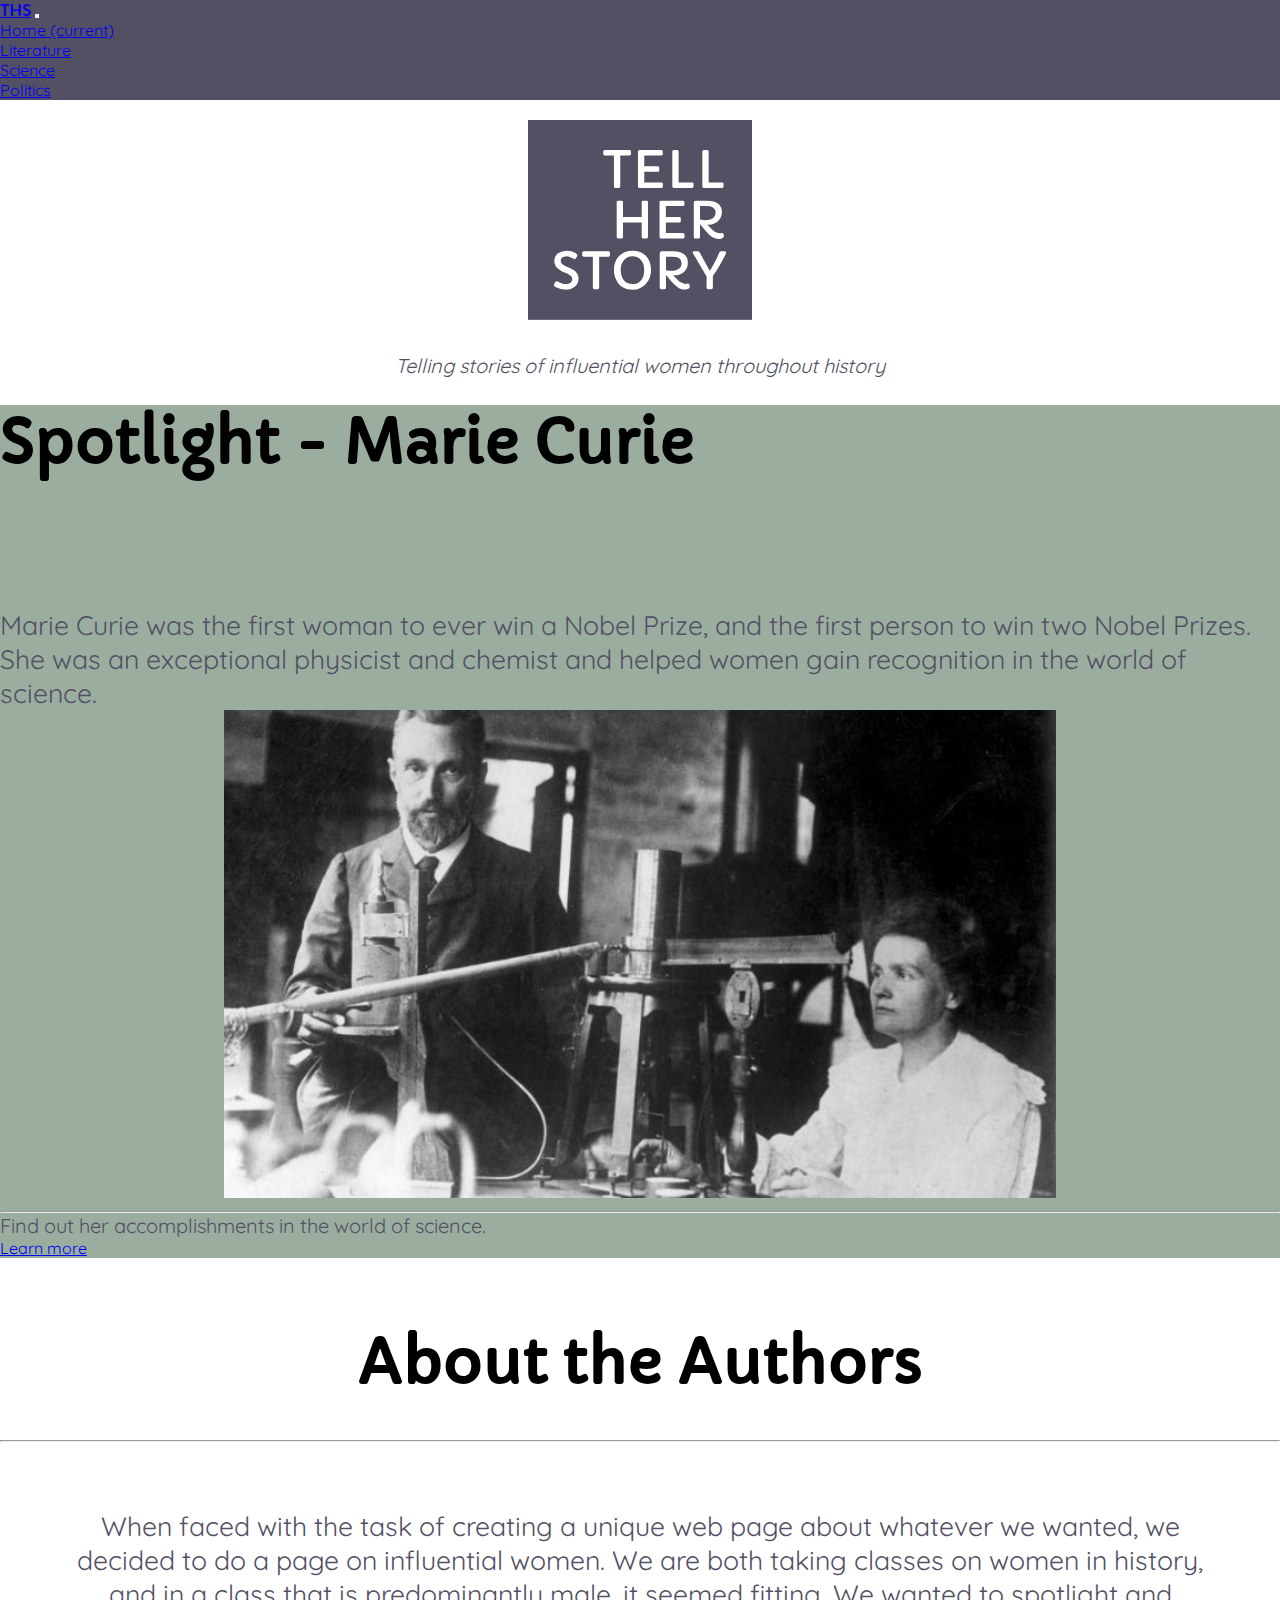
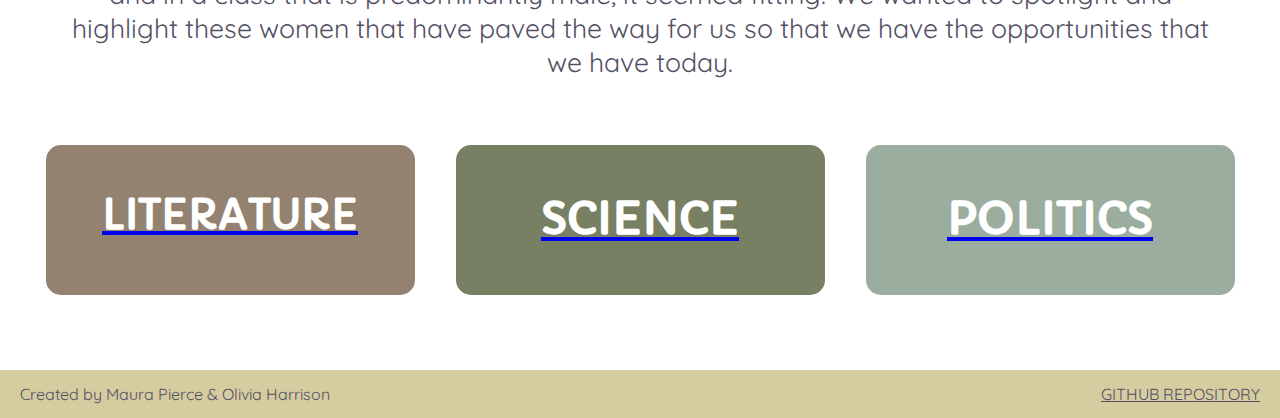
<file: index.html>
<!DOCTYPE html>
<html>
  <head>
    <meta charset='UTF-8'/>
    <meta name='viewport'
      content='width=device-width, initial-scale=1.0, maximum-scale=1.0' />

    <link rel="stylesheet" href="https://stackpath.bootstrapcdn.com/bootstrap/4.1.3/css/bootstrap.min.css" integrity="sha384-MCw98/SFnGE8fJT3GXwEOngsV7Zt27NXFoaoApmYm81iuXoPkFOJwJ8ERdknLPMO" crossorigin="anonymous">
    <link rel='stylesheet' href='/styles.css' />
    <title>Tell Her Story</title>
  </head>


  <body>
    <!-- Navbar -->
    <nav class="navbar navbar-expand-lg navbar-dark bg-dark">
      <a class="navbar-brand" href="#">THS</a>
      <button class="navbar-toggler" type="button" data-toggle="collapse" data-target="#navbarNav" aria-controls="navbarNav" aria-expanded="false" aria-label="Toggle navigation">
        <span class="navbar-toggler-icon"></span>
      </button>
      <div class="collapse navbar-collapse" id="navbarNav">
        <ul class="navbar-nav">
          <li class="nav-item active">
            <a class="nav-link" href="#">Home <span class="sr-only">(current)</span></a>
          </li>
          <li class="nav-item">
            <a class="nav-link" href="/pages/literature.html">Literature</a>
          </li>
          <li class="nav-item">
            <a class="nav-link" href="/pages/science.html">Science</a>
          </li>
          <li class="nav-item">
            <a class="nav-link" href="/pages/politics.html">Politics</a>
          </li>
        </ul>
      </div>
    </nav>
    <!-- End navbar -->

    <div class='page-container'>
      <div class='content-wrap'>

        <div class='logo-container'>
          <img class='logo-image' src='ths-logo.svg'/>
        </div>

        <div class='subtext'>
          <p>Telling stories of influential women throughout history</p>
        </div>

        <div class="jumbotron">
          <h1 class="display-4">Spotlight - Marie Curie</h1>
          <div class="row">
            <div class="col-sm-6">
              <p class="lead">Marie Curie was the first woman to ever win a Nobel Prize, and the first person to win two Nobel Prizes. She was an exceptional physicist and chemist and helped women gain recognition in the world of science.</p>
          </div>
            <div class="col-sm-6">
              <img class="img-fluid" src="images/marie_spotlight.jpg" alt="Marie Curie" style="width: 65%;">
            </div>
          </div>
          <hr class="my-4">
          <p class="info">Find out her accomplishments in the world of science.</p>
          <a class="btn btn-light" href="pages/science.html" role="button">Learn more</a>
        </div>

        <h1 class="introheader">About the Authors</h1>
        <hr>

        <p class="intro">When faced with the task of creating a unique web page about whatever we wanted, we decided to do a page on influential women. We are both taking classes on women in history, and in a class that is predominantly male, it seemed fitting. We wanted to spotlight and highlight these women that have paved the way for us so that we have the opportunities that we have today.</p>


        <div class='large-nav-buttons'>
            <div class='nav-button lit-button'>
              <a href='/pages/literature.html'><h2>LITERATURE</h2></a>
            </div>
          <div class='nav-button sci-button'>
            <a href='/pages/science.html'><h2>SCIENCE</h2></a>
          </div>
          <div class='nav-button poli-button'>
            <a href='/pages/politics.html'><h2>POLITICS</h2></a>
          </div>
        </div>



      </div> <!-- closes content-wrap -->



      <footer>
        <p class='footer-info'>Created by Maura Pierce & Olivia Harrison</p>
        <a class='footer-link' href="https://github.com/livharrison/tellherstory"
           target='_blank'>GITHUB REPOSITORY</a>
      </footer>

    </div> <!-- closes page-container -->

    <!-- Bootstrap for navbar -->
    <script src="https://code.jquery.com/jquery-3.3.1.slim.min.js" integrity="sha384-q8i/X+965DzO0rT7abK41JStQIAqVgRVzpbzo5smXKp4YfRvH+8abtTE1Pi6jizo" crossorigin="anonymous"></script>
    <script src="https://cdnjs.cloudflare.com/ajax/libs/popper.js/1.14.3/umd/popper.min.js" integrity="sha384-ZMP7rVo3mIykV+2+9J3UJ46jBk0WLaUAdn689aCwoqbBJiSnjAK/l8WvCWPIPm49" crossorigin="anonymous"></script>
    <script src="https://stackpath.bootstrapcdn.com/bootstrap/4.1.3/js/bootstrap.min.js" integrity="sha384-ChfqqxuZUCnJSK3+MXmPNIyE6ZbWh2IMqE241rYiqJxyMiZ6OW/JmZQ5stwEULTy" crossorigin="anonymous"></script>
  </body>

</html>
</file>
<file: styles.css>
* {
  margin: 0;
  padding: 0;
  font-family: 'Quicksand';
  box-sizing: border-box;
}

@font-face {
  font-family: "Quicksand";
  src: url('Quicksand/Quicksand-VariableFont_wght.ttf') format('truetype');
}
@font-face {
  font-family: 'Capriola';
  src: url('Capriola/Capriola-Regular.ttf') format('truetype');
}

/* Menu */
.bg-dark {
  background-color: #535064 !important;
}

.navbar-brand {
  font-family: 'Capriola';
}

/*---------*/


p {
  color: #535064;
}

h1 {
  font-family: 'Capriola';
  font-size: 60px;
}

#politics {
  color: #9AAD9F;
  font-size: 70px;
  margin: 0pt 0pt 20pt 0pt;
}

#science {
  color: #778063;
  font-size: 70px;
  margin: 0pt 0pt 20pt 0pt;
}

#literature {
  color: #948271;
  font-size: 70px;
  margin: 0pt 0pt 20pt 0pt;
}

.logo-container {
  height: 240px;
  display: flex;
  justify-content: center;
}
.logo-image {
  height: 200px;
  margin: 20px 0 20px 0;
}

.page-container {
  position: relative;
  min-height: 100vh;
}
.content-wrap {
  padding-bottom: 3rem;
}

.subtext {
  font-style: italic;
  justify-content: center;
  color: #D5CCA0;
  height: 50px;
  display: flex;
  align-items: center;
  font-size: 20px;
  text-align: center;
  margin: 0 0 15px 0;
}

.main-page-wrap {
  padding: 20px 20px;
  display: flex;
  align-items: center;
}

.text {
  margin: 0 10px 0 0;
  align-items: center;
  width: 55%;
}


/*jumbotron spotlight*/

.jumbotron {
  background-color: #9AAD9F !important;
}
.img-fluid {
  display: flex;
  margin-left: auto;
  margin-right: auto;
  margin-top: auto;
  margin-bottom: auto;
  justify-content: center;
  padding-bottom: 10pt;
}
.lead {
  display: flex;
  margin-top: 10%;
  font-size: 20pt;
}
.info {
  font-size: 15pt;
}

/* ------------- */




/*main page intro */

.introheader {
  margin: 50pt 10pt 30pt 10pt;
  text-align: center;
}
.intro {
  margin: 50pt 50pt 50pt 50pt;
  font-size: 20pt;
  text-align: center;
}

/* ------------- */


.large-nav-buttons {
  display: flex;
  height: 150px;
  justify-content: space-around;
  margin: 20px 25px 75px 25px;
}

.nav-button a:hover {
  text-decoration-color: white;
}

.nav-button {
  width: 30%;
  border-radius: 15px;
  justify-content: center;
}

.lit-button {
  background-color: #948271;
}

.sci-button {
  background-color: #778063;
}

.poli-button {
  background-color: #9AAD9F;
}


.nav-button h2 {
  font-size: 45px;
  margin: 45px 0 60px 0;
  font-family: "Capriola";
  color: white;
  text-align: center;
}

.lit-button h2 {
  font-size: 40px;
}




/* modal styling */

h5 {
  font-family: "Capriola";
  color: #535064;
}
.modal a {
  display: block;
}

/* ------------- */





/* lit/poli/sci page layouts */
.image-grid-container {
  width: 45%;
  align-items: center;
}
.image-grid {
  justify-content: center;
  display: grid;
  grid-template: auto auto auto / 1fr 1fr;
  grid-row-gap: 10px;
  grid-column-gap: 10px;
}
.image-grid img {
 /* height: 250px;*/
  width: 100%;
}
/* ------------------------- */




/* footer */
footer {
  display: flex;
  margin: auto;
  justify-content: space-between;
  align-items: center;
  position: absolute;
  bottom: 0;
  width: 100%;
  height: 3rem;
  background-color: #D5CCA0;
  padding: 0 20px 0 10px;
}
.footer-info {
  margin: 0 5px 0 10px;
  color: #535064;
}
.footer-link {
  color: #535064;
}
.footer-link:hover {
  color: #535064;
}
/*--------*/



/* responsive design */

/* Mobile Styles */
@media only screen and (max-width: 400px) {
  h1 {
    font-size: 40px;
  }
  .main-page-wrap {
    display: block;
    justify-content: center;
  }
  .text {
    width: 100%;
  }
  .image-grid-container {
    width: 100%;
    display: flex;
    align-items: center;
  }
  .image-grid {
    width: 100%;
    grid-template: auto auto / 1fr;
    justify-content: center;
  }
  footer {
    font-size: 11px;
  }
  #politics {
    text-align: center;
    font-size: 45px;
  }
  #literature {
    text-align: center;
    font-size: 40px;
  }
  #science {
    text-align: center;
  }
  .large-nav-buttons {
    display: block;
    height: 450px;
    margin: 25px 20px 50px 20px;
  }
  .nav-button {
    height: 30%;
    width: 70%;
    margin: 15px auto;
    position: relative;
  }
  .nav-button h2 {
    font-size: 35px;
    margin: 0;
    position: absolute;
    top: 50%;
    left: 50%;
    -ms-transform: translate(-50%, -50%);
    transform: translate(-50%, -50%);
  }
}

/* Tablet Styles */
@media only screen and (min-width: 401px) and (max-width: 1000px) {
  .main-page-wrap {
    display: block;
    justify-content: center;
  }
  .text {
    width: 100%;
  }
  .image-grid-container {
    width: 100%;
    display: flex;
    align-items: center;
    justify-content: center;
  }
  .image-grid {
    width: 75%;
    grid-template: auto auto / 1fr;
    justify-content: center;
  }
  #politics {
    text-align: center;
  }
  #literature {
    text-align: center;
  }
  #science {
    text-align: center;
  }

  .large-nav-buttons {
    display: block;
    height: 430px;
    margin: 25px 20px 50px 20px;
  }
  .nav-button {
    height: 30%;
    width: 60%;
    margin: 15px auto;
    align-items: center;
    position: relative;
  }
  .nav-button h2 {
    margin: 0;
    position: absolute;
    top: 50%;
    left: 50%;
    -ms-transform: translate(-50%, -50%);
    transform: translate(-50%, -50%);
  }
  .text p {
    font-size: 17px;
  }
}

/* Desktop Styles */
@media only screen and (min-width: 1001px) {
  .text p {
    font-size: 18px;
  }
}

/* ----------------- */
</file>
